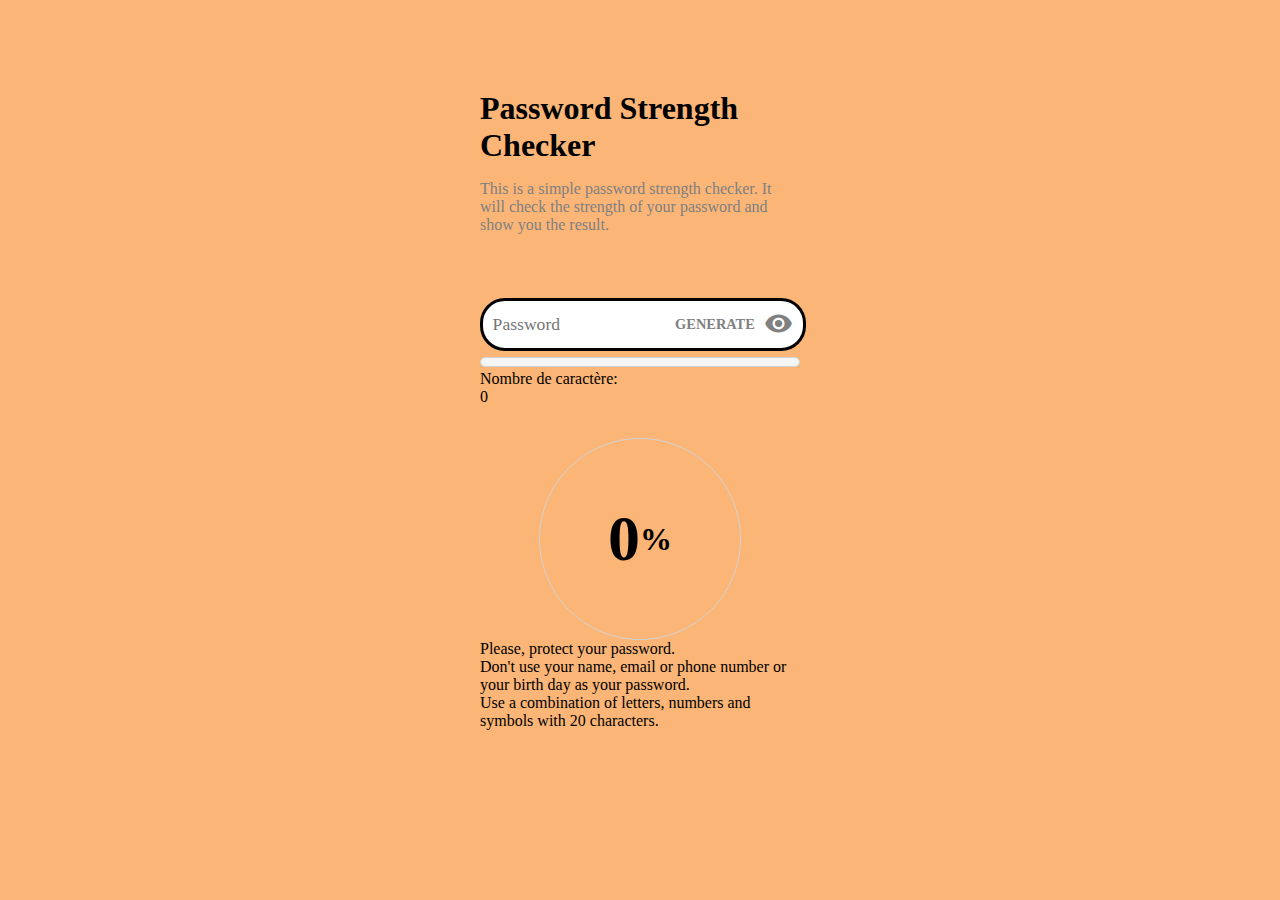
<file: WeakPassword/index.html>
<!DOCTYPE html>
<html lang="en">
<head>
    <meta charset="UTF-8">
    <meta http-equiv="X-UA-Compatible" content="IE=edge">
    <meta name="viewport" content="width=device-width, initial-scale=1.0">

    <link rel="stylesheet" href="css/style.css">
    <link rel="stylesheet" href="css/fonts/material-icons.css">
    <link rel="stylesheet" href="css/design-input.css">

    <title>Strength Checker</title>
</head>
<body>
    <div class="form">
        <div class="form-title">Password Strength Checker</div>
        <div class="desc">
            <p>
                This is a simple password strength checker. It will check the strength of your password and show you the result.
            </p>
        </div>

        <div class="field">
            <input type="password" class="password" placeholder="Password">
            <div class="gen-pass">GENERATE</div>
            <div class="show-pass"><i class="material-icons">visibility</i></div>
        </div>
        <div class="progress-bar">
            <div class="bar">
                <div class="progress"></div>
            </div>
        </div>
        <div class="count-char">
            Nombre de caractère: 
            <div class="result">0</div>
        </div>

        <div class="percentage">
            <div class="digit">0</div>%
        </div>
        <div class="hint">
            <p>
                Please, protect your password.
            </p>
            <p>
                Don't use your name, email or phone number or your birth day as your password.
            </p>
            <p>
                Use a combination of letters, numbers and symbols with 20 characters.
            </p>
        </div>
    </div>

    <script src="js/strenghtPassword.js"></script>
</body>
</html>
</file>
<file: WeakPassword/css/style.css>
*{
    margin: 0px;
    font-family: 'roboto mono';
}
body{
    display: flex;
    justify-content: center;
    align-items: center;
    height: 100vh;
    background: rgba(249, 150, 62, 0.707);
}
div.form{
    height: 80vh;
    width: 25%;
}
.form-title{
    font-size: 200%;
    font-weight: 800;
    text-align: left;
}
.desc{
    font-size: 100%;
    margin-top: 5%;
    color: grey;
    text-align: left;
}
</file>
<file: WeakPassword/css/fonts/material-icons.css>
@font-face {
  font-family: 'Material Icons';
  font-style: normal;
  font-weight: 400;
  src: url(MaterialIcons-Regular.eot); /* For IE6-8 */
  src: local('Material Icons'),
       local('MaterialIcons-Regular'),
       url(MaterialIcons-Regular.woff2) format('woff2'),
       url(MaterialIcons-Regular.woff) format('woff'),
       url(MaterialIcons-Regular.ttf) format('truetype');
}

.material-icons {
  font-family: 'Material Icons';
  font-weight: normal;
  font-style: normal;
  font-size: 24px;  /* Preferred icon size */
  display: inline-block;
  line-height: 1;
  text-transform: none;
  letter-spacing: normal;
  word-wrap: normal;
  white-space: nowrap;
  direction: ltr;

  /* Support for all WebKit browsers. */
  -webkit-font-smoothing: antialiased;
  /* Support for Safari and Chrome. */
  text-rendering: optimizeLegibility;

  /* Support for Firefox. */
  -moz-osx-font-smoothing: grayscale;

  /* Support for IE. */
  font-feature-settings: 'liga';
}
</file>
<file: WeakPassword/css/design-input.css>
div.field{
    width: 100%;
    margin-top: 20%;
    border: 3px solid;
    border-radius: 25px;
    background: white;
    display: flex;
    align-items: center;
    justify-content: space-between;
}
input.password{
    width: 100%;
    font-size: 110%;
    padding: 4% 0% 4% 3%;
    background: none;
    border: none;
    outline: none;
}
div.show-pass, div.gen-pass{
    font-size: 90%;
    font-weight: 900;
    color: grey;
    cursor: pointer;
    margin-right: 3%;
    display: flex;
    align-items: center;
}
i.material-icons{
    font-size: 200%;
}
div.show-pass::selection, div.gen-pass::selection, div.show-pass > *::selection, div.gen-pass > *::selection{
    background: none;
}
div.progress-bar{
    padding: 1% 0%;
    margin-top: 1%;
    display: flex;
    justify-content: space-between;
}
div.bar{
    border: 1px solid lightgrey;
    background-color: whitesmoke;
    width: 100%;
    height: 8px;
    border-radius: 5px;
}
div.percentage{
    border: 1px solid lightgrey;
    margin: 10% auto 0% auto;
    width: 200px;
    height: 200px;
    border-radius: 50%;
    display: flex;
    align-items: center;
    justify-content: center;
    font-weight: 700;
    font-size: 200%;
}
div.percentage > div.digit{
    font-size: 200%;
}
</file>
